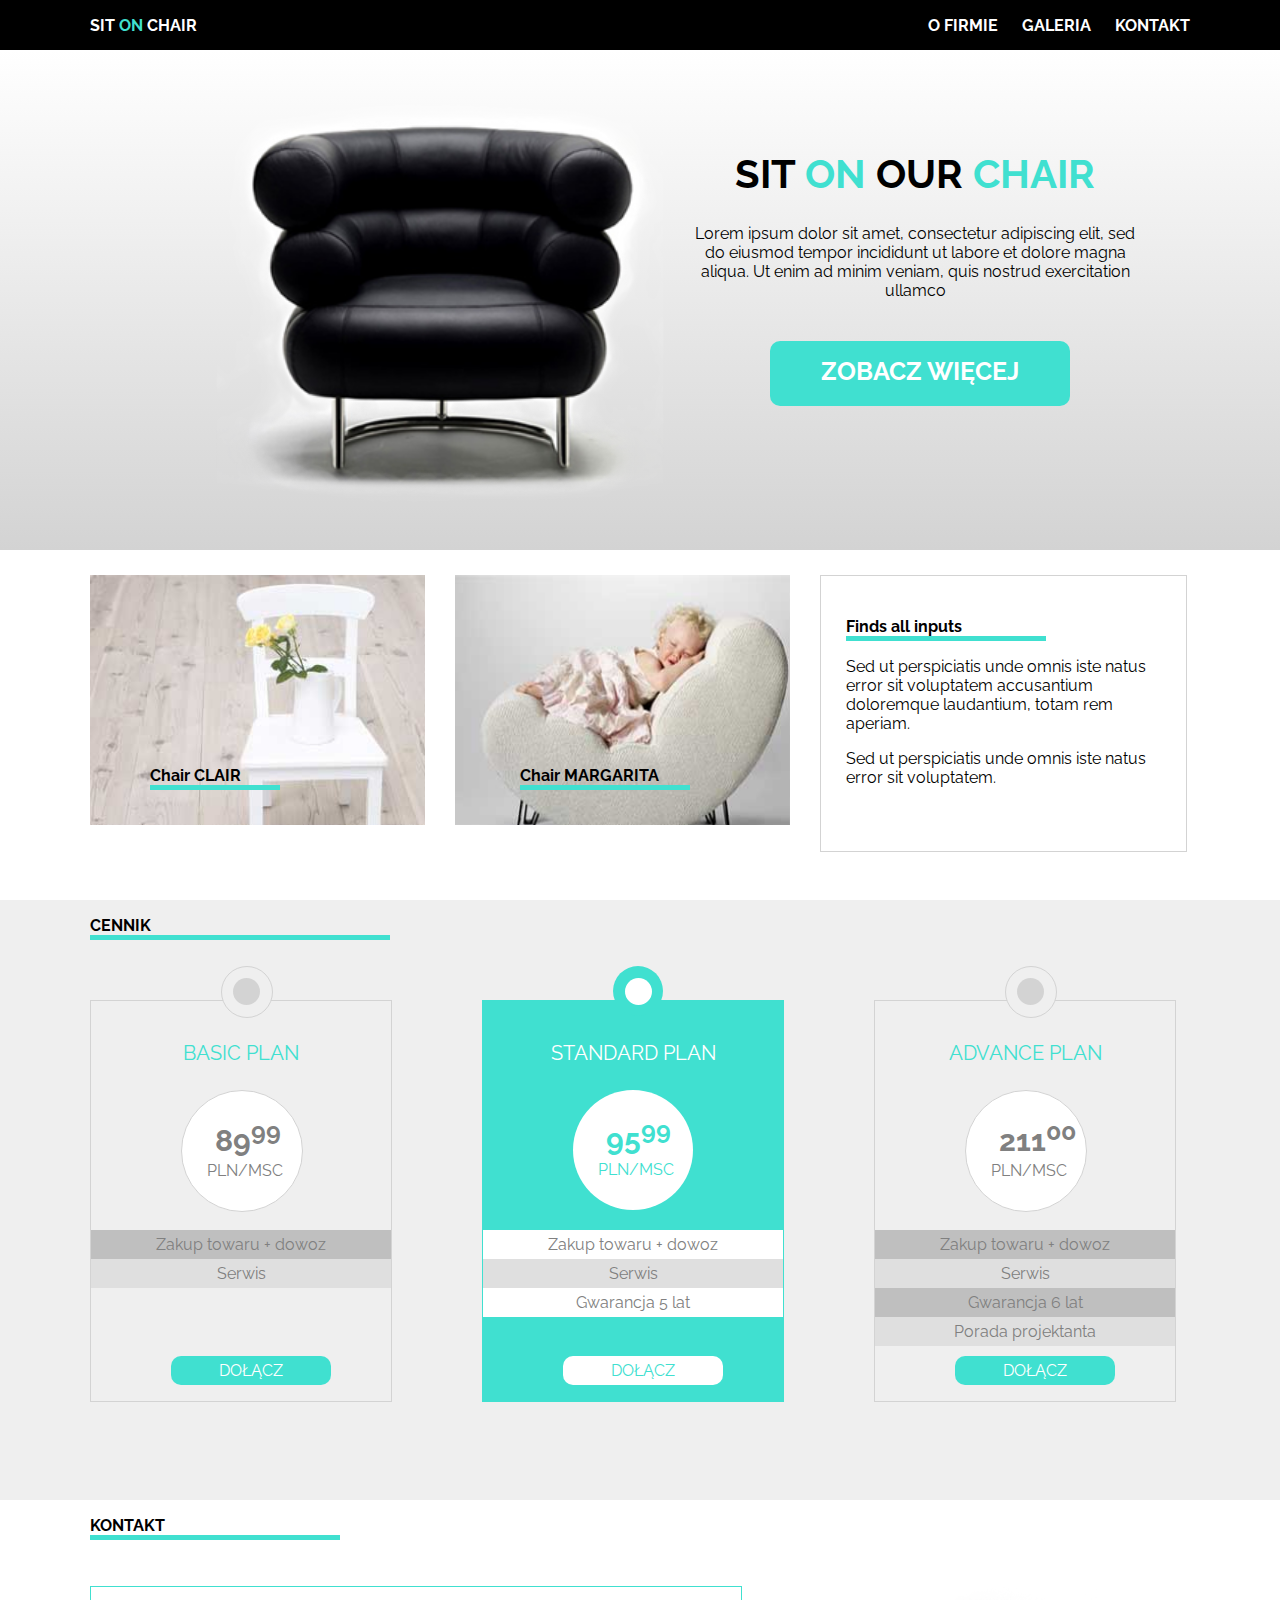
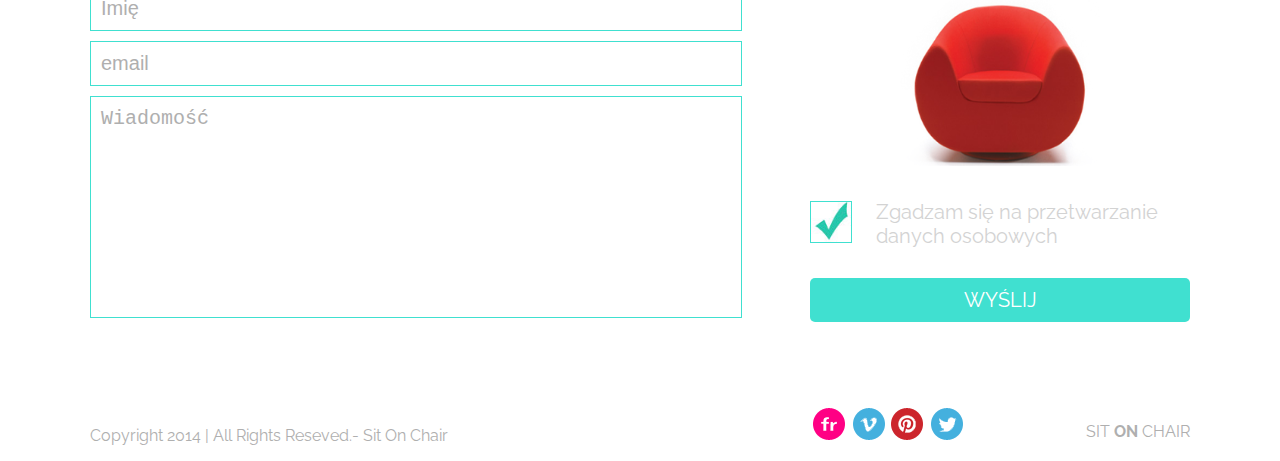
<file: index.html>
<!DOCTYPE html>
<html lang="pl-PL">
<head>
    <meta charset="UTF-8">
    <title>Warsztaty1</title>
    <link rel="stylesheet" href="style.css" />
    <link href="https://fonts.googleapis.com/css?family=Raleway" rel="stylesheet">
</head>
<body>

  <header>
    <div class="header">
      <div class="tittle">
        <p class="tittle">SIT <span class="color">ON</span> CHAIR</p>
      </div>
      <div class="menu_0">
          <ul class="menu">
            <li>O FIRMIE
              <ul class="submenu">
                <div class="arrow_box"></div>
                <li>Aktualności</li>
                <li>Nasz Team</li>
                <li>Historia</li>
              </ul>
              </li>
            <li>GALERIA</li>
            <li>KONTAKT</li>
          </ul>
      </div>
    </div>
  </header>

  <section id="container1">
      <div class="sleider">
        <img src="images/black_chair.png" class="chair" />

      <div class="text">
        <h1>SIT <span class="color">ON</span> OUR <span class="color">CHAIR</span></h1>
        <p class="text_chair">Lorem ipsum dolor sit amet,
          consectetur adipiscing elit, sed do eiusmod tempor incididunt ut labore et dolore magna aliqua. Ut enim ad minim veniam,
          quis nostrud exercitation ullamco</p>
        <p class="info">ZOBACZ WIĘCEJ</p>
      </div>

    </div>
  </section>
<!-- oferty - -->
  <section id="oferta">
    <div class="box">
      <img src="images/box1_img.jpg" class="box1"/>
    </div>

    <div class="box">
      <img src="images/box2_img.jpg" class="box2"/>
    </div>

    <p class="picture1">Chair CLAIR</p>
    <p class="picture2">Chair MARGARITA</p>

    <div class="box3">
      <p class="box3_0">
        Finds all inputs
      </p>
      <p class="box3_1">
        Sed ut perspiciatis unde omnis iste natus error sit voluptatem accusantium
        doloremque laudantium, totam rem aperiam.
      </p>
      <p class="box3_2">
        Sed ut perspiciatis unde omnis iste natus error sit voluptatem.
      </p>
    </div>
  </section>

  <section id="container3">
    <div id="cenniki">
      <p class="cennik">CENNIK</p>

<!-- cennik1 -->
      <div class="cennik1">
        <p class="plan1">BASIC PLAN</p>
        <div class="cena1">
          <p class="cena">89<sup>99</sup></br></p>
          <span class="waluta">PLN/MSC</span>
        </div>
          <p class="zakup1">Zakup towaru + dowoz</p>
          <p class="serwis1">Serwis</p>
          <p class="dolacz1">DOŁĄCZ</p>
        <div class="kolko1"></div>
        <div class="kolko2"></div>
      </div>

      <!-- cennik2 -->
      <div class="cennik2">
        <p class="plan2">STANDARD PLAN</p>
        <div class="cena2">
          <p class="cena_2">95<sup>99</sup></br></p>
          <span class="waluta">PLN/MSC</span>
        </div>
          <p class="zakup2">Zakup towaru + dowoz</p>
          <p class="serwis2">Serwis</p>
          <p class="gwarancja2">Gwarancja 5 lat</p>
          <p class="dolacz2">DOŁĄCZ</p>
        <div class="kolko1_cennik2"></div>
        <div class="kolko2_cennik2"></div>
      </div>

      <!-- cennik3 -->
      <div class="cennik3">
        <p class="plan3">ADVANCE PLAN</p>
        <div class="cena3">
          <p class="cena_3">211<sup>00</sup></br></p>
          <span class="waluta">PLN/MSC</span>
        </div>
          <p class="zakup3">Zakup towaru + dowoz</p>
          <p class="serwis3">Serwis</p>
          <p class="gwarancja3">Gwarancja 6 lat</p>
          <p class="porada3">Porada projektanta</p>
          <p class="dolacz3">DOŁĄCZ</p>
        <div class="kolko1_cennik3"></div>
        <div class="kolko2_cennik3"></div>
      </div>
  </div>

  <section id="conteiner4">
    <div id="contact">
        <p class="kontakt">KONTAKT</p>

          <form>
            <input type="name" placeholder="Imię" maxlength="20"/>
            <input type="email" placeholder="email" maxlength="30" />
            <textarea placeholder="Wiadomość"></textarea>
          </form>

            <div class="red_chair">
              <img class="redchair"src="images/red_chair.png" /></br>
                <img class="form_ok"src="images/form_ok.jpg" />
                <p class="zgoda">Zgadzam się na przetwarzanie </br>danych osobowych</p>
                <p class="submit">WYŚLIJ</p>
              </div>
        </div>
    </div>
  </section>

  <footer>
    <div id="footer">
      <p class="copy_right">Copyright 2014 | All Rights Reseved.- Sit  On Chair</p>
      <div class="images">
        <img class="flickr" src="images/flickr.png" />
        <img class="vimeo" src="images/vimeo.png" />
        <img class="pinterest" src="images/pinterest.png" />
        <img class="twitter" src="images/twitter.png" />
      </div>
      <p class="logo">SIT <span class="bold">ON </span>CHAIR</p>
    </div>
  </footer>

</body>
</html>
</file>
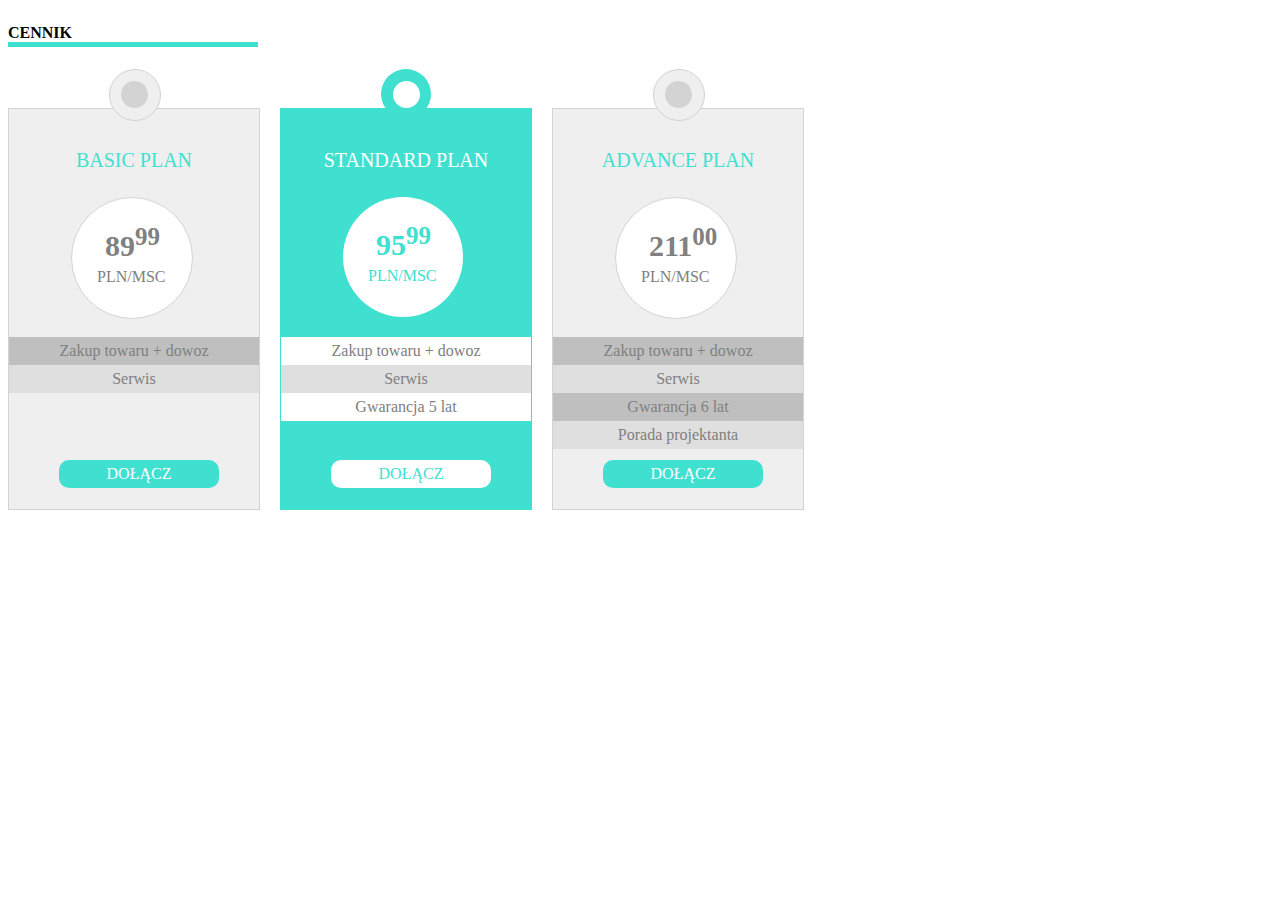
<file: cennik/index_cennik.html>
<!DOCTYPE html>
<html lang="pl-PL">
<head>
    <meta charset="UTF-8">
    <title>Warsztaty1</title>
    <link rel="stylesheet" href="cennik.css" />

    <link href="https://fonts.googleapis.com/css?family=Raleway" rel="stylesheet">
</head>
<body>
  <section id="container3">
    <p class="cennik">CENNIK</p>

    <div id="cenniki">

      <div class="cennik1">
        <p class="plan1">BASIC PLAN</p>
        <div class="cena1">
          <p class="cena">89<sup>99</sup></br></p>
          <span>PLN/MSC</span>
        </div>
          <p class="zakup1">Zakup towaru + dowoz</p>
          <p class="serwis1">Serwis</p>
          <p class="dolacz1">DOŁĄCZ</p>
        <div class="kolko1"></div>
        <div class="kolko2"></div>
      </div>

      <!-- cennik2 -->
      <div class="cennik2">
        <p class="plan2">STANDARD PLAN</p>
        <div class="cena2">
          <p class="cena_2">95<sup>99</sup></br></p>
          <span>PLN/MSC</span>
        </div>
          <p class="zakup2">Zakup towaru + dowoz</p>
          <p class="serwis2">Serwis</p>
          <p class="gwarancja2">Gwarancja 5 lat</p>
          <p class="dolacz2">DOŁĄCZ</p>
        <div class="kolko1_cennik2"></div>
        <div class="kolko2_cennik2"></div>
      </div>

      <!-- cennik3 -->
      <div class="cennik3">
        <p class="plan3">ADVANCE PLAN</p>
        <div class="cena3">
          <p class="cena_3">211<sup>00</sup></br></p>
          <span>PLN/MSC</span>
        </div>
          <p class="zakup3">Zakup towaru + dowoz</p>
          <p class="serwis3">Serwis</p>
          <p class="gwarancja3">Gwarancja 6 lat</p>
          <p class="porada3">Porada projektanta</p>
          <p class="dolacz3">DOŁĄCZ</p>
        <div class="kolko1_cennik3"></div>
        <div class="kolko2_cennik3"></div>
      </div>
  </div>



  </section>










</body>
</html>
</file>
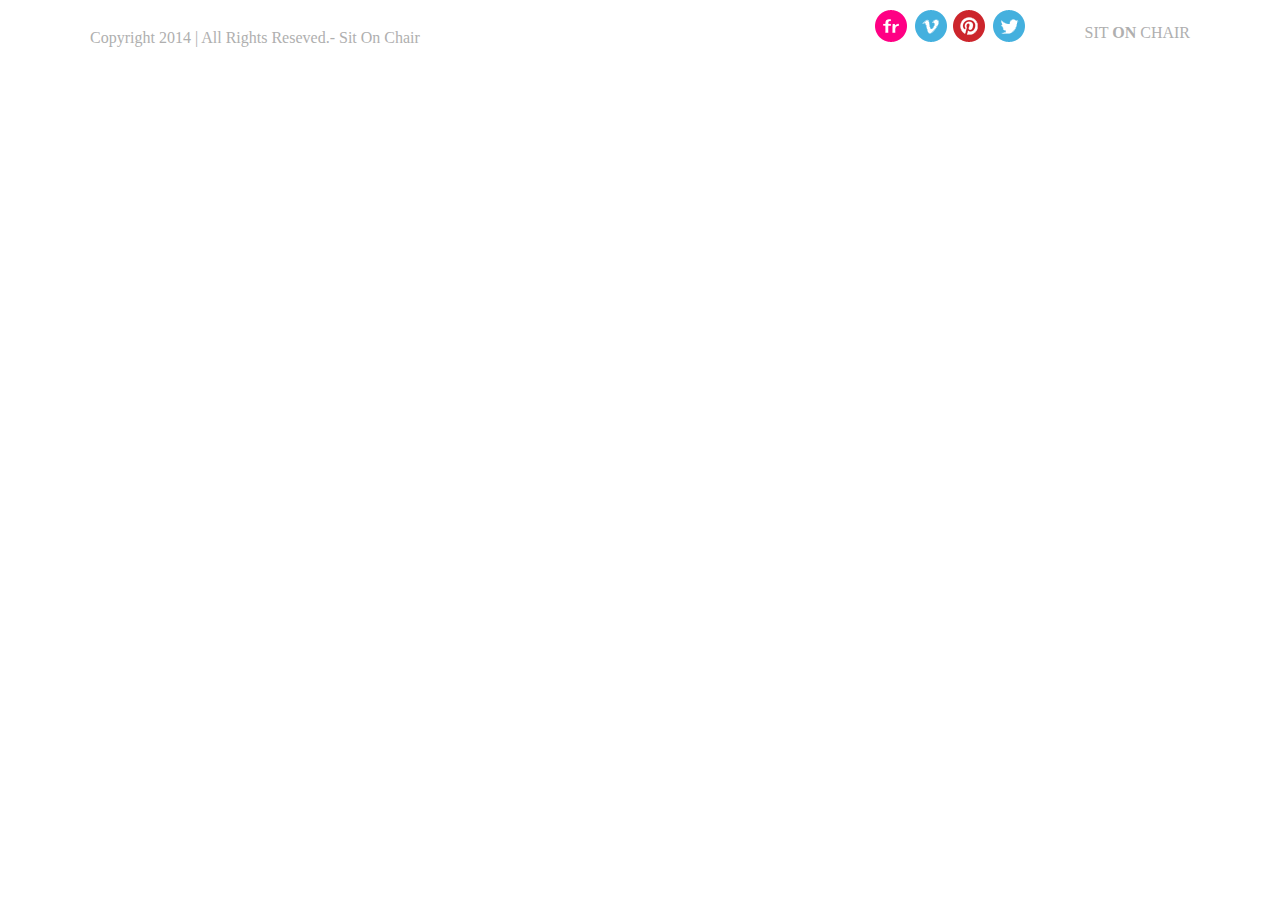
<file: footer/index_footer.html>
<!DOCTYPE html>
<html lang="pl-PL">
<head>
    <meta charset="UTF-8">
    <title>Warsztaty1</title>
    <link rel="stylesheet" href="footer.css" />
    <link href="https://fonts.googleapis.com/css?family=Raleway" rel="stylesheet">
</head>
<body>
  <footer>
      <p class="copy_right">Copyright 2014 | All Rights Reseved.- Sit  On Chair</p>
      <div class="images">
        <img class="flickr" src="../images/flickr.png" />
        <img class="vimeo" src="../images/vimeo.png" />
        <img class="pinterest" src="../images/pinterest.png" />
        <img class="twitter" src="../images/twitter.png" />
      </div>
      <p class="logo">SIT <span class="bold">ON </span>CHAIR</p>
  </footer>








</body>
</html>
</file>
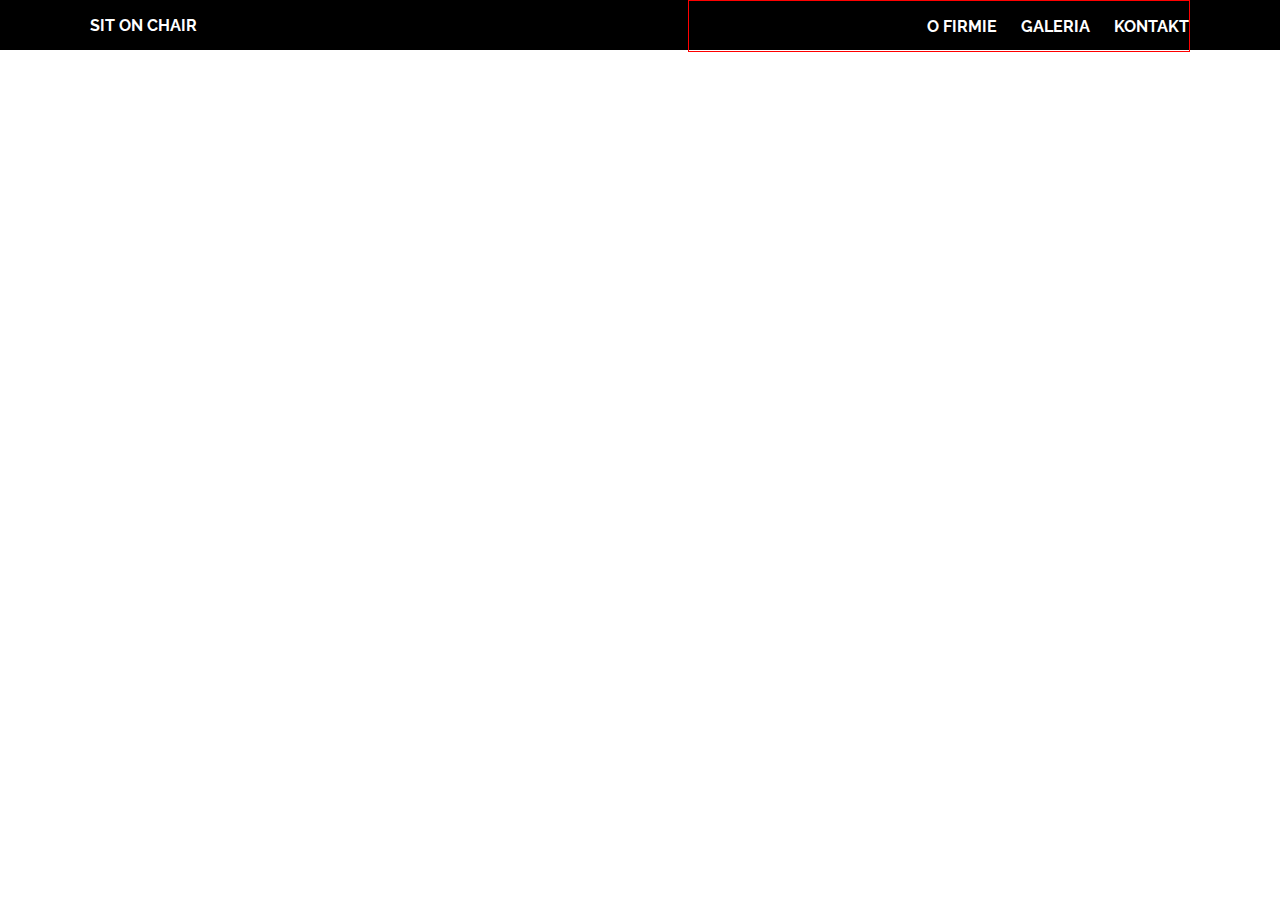
<file: header/header.html>
<!DOCTYPE html>
<html lang="pl-PL">
<head>
    <meta charset="UTF-8">
    <title>Warsztaty1</title>
    <link rel="stylesheet" href="header.css" />
    <link href="https://fonts.googleapis.com/css?family=Raleway" rel="stylesheet">
</head>
<body>

  <header>
    <div class="header">
      <div class="tittle">
        <p class="tittle">SIT <span class="color">ON</span> CHAIR</p>
      </div>
      <div class="menu_0">
          <ul class="menu">
            <li>O FIRMIE
              <ul class="submenu">
                <li>Aktualności</li>
                <li>Nasz Team</li>
                <li>Historia</li>
              </ul>
              </li>
            <li>GALERIA</li>
            <li>KONTAKT</li>
          </ul>

      </div>
    </div>
  </header>
</body>
</html>
</file>
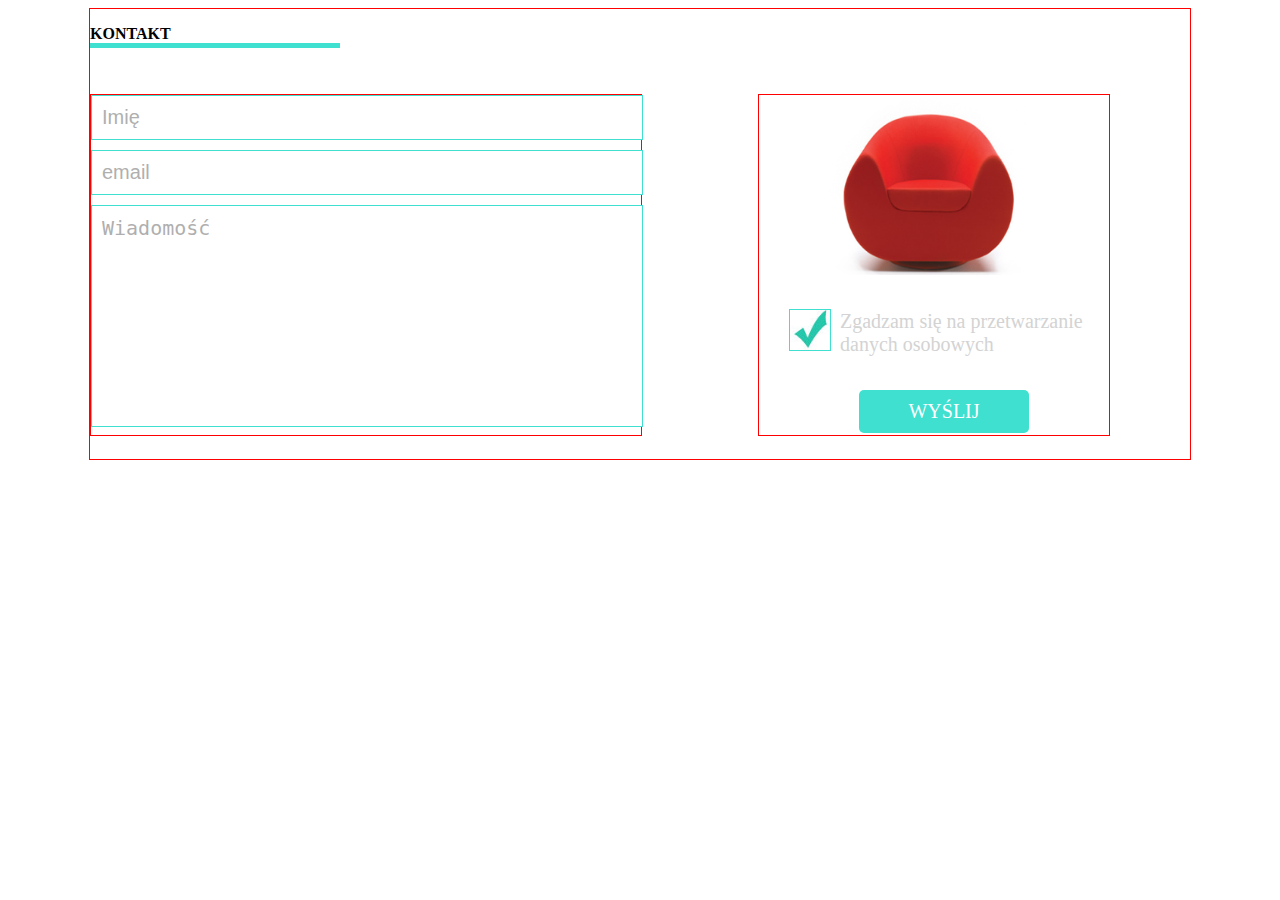
<file: section4/index_section4.html>
<!DOCTYPE html>
<html lang="pl-PL">
<head>
    <meta charset="UTF-8">
    <title>Warsztaty1</title>
    <link rel="stylesheet" href="section4.css" />
    <link href="https://fonts.googleapis.com/css?family=Raleway" rel="stylesheet">
</head>
<body>
  <section id="conteiner4">
    <div id="contact">
        <p class="kontakt">KONTAKT</p>

          <form>
            <input type="name" placeholder="Imię" maxlength="20"/>
            <input type="email" placeholder="email" maxlength="30" />
            <textarea placeholder="Wiadomość"></textarea>
          </form>

            <div class="red_chair">
              <img class="redchair"src="../images/red_chair.png" /></br>
                <img class="form_ok"src="../images/form_ok.jpg" />
                <p class="zgoda">Zgadzam się na przetwarzanie danych osobowych</p>
                <p class="submit">WYŚLIJ</p>
              </div>

        </div>
    </div>

  </section>
</body>
</html>
</file>
<file: style.css>
body{
  font-family: 'Raleway', sans-serif;
  margin: 0;
  padding: 0;
}
header,#conteiner1,#conteiner2, #conteiner3,#conteiner4,footer{
  width: 100%
}
.header,.sleider,#oferta,#cenniki,#contact,#footer{
  width: 1100px;
  margin: 0 auto;
}

header{
  height: 50px;
  background-color: black;
  color:white;
  font-weight: bold;
}
.header{
  height: 50px;
  /*border: 1px solid red;*/
}
.tittle{
  display: inline-block;
  float: left;
}
/*dziubek*/
.arrow_box {
	position: relative;
	background: black;
	border: 4px solid black;
}
.arrow_box:after, .arrow_box:before {
	bottom: 100%;
	left: 50%;
	border: solid transparent;
	content: " ";
	height: 0;
	width: 0;
	position: absolute;
	pointer-events: none;
}
.arrow_box:after {
	border-color: rgba(0, 0, 0, 0);
	border-bottom-color: black;
	border-width: 18px;
	margin-left: -18px;
}
.arrow_box:before {
	border-color: rgba(194, 225, 245, 0);
	border-bottom-color: black;
	border-width: 20px;
	margin-left: -20px;
}

/*menu i submenu*/
.menu_0{
  width: 500px;
  height: 50px;
  /*border: 1px solid red;*/
  float: right;
}

li{
  display: inline-block;
  padding-left: 20px;
}
.menu{
  float: right;
  position: relative;
}

.menu li:hover{
  background: black;
  color: white;
}
.submenu{
  width: 130px;
  height: 100px;
  /*border: 1px solid red;*/
  position: absolute;
  padding-left: 0;
  margin-top: 20px;
  display: none;
  background-color: black;
  left:20px;
}
.submenu li{
  padding: 5px;
}
.menu li:hover .submenu{
  display: block;
  background: black;
}
.menu li:hover .submenu li:hover{
  background: white;
  color: black;
}


/*turkusowy backggroud*/
p.info,.dolacz1, .cennik2, .kolko1_cennik2, .dolacz3{
  background-color: turquoise;
}
/*turkusowa czcionka*/
span.color,.plan1, .cena2>span.waluta, .cena2, .dolacz2, .plan3{
  color:turquoise;
}
/*turkusowy border-bottom*/
.picture1,.picture2,.box3_0,.cennik,.kontakt{
border-bottom: 5px solid  turquoise
}
/*border w kolorze turkusowym*/
input, textarea,img.form_ok,.cennik2{
  border:1px solid turquoise;
  }

/*section1*/
#container1{
  height: 500px;
  /*border: 1px solid red;*/
  background-image: linear-gradient(180deg,white,lightgrey);
}

.sleider{
  height: 500px;
  position: relative;
}
.chair{
  width: 700px;
  height: 500px;
  display: inline-block;
  position: absolute;
  left:0;
}
/*prawa strona fotela*/
.text{
  width: 450px;
  height: 500px;
  display: inline-block;
  right: 50px;
  top: 50px;
  text-align: center;
  position: absolute;
  /*border: 1px solid red;*/
}

h1{
  font-size: 40px;
  font-weight: bold;
  margin-top: 50px;
}

/*zobacz więcej*/
p.info{
  width: 300px;
  height: 40px;
  border-radius: 10px;
  color: white;
  font-weight: bold;
  text-align: center;
  padding-top:15px;
  padding-bottom: 10px;
  right: 70px;
  position: absolute;
  font-size: 25px;
}

/*oferty*/

#oferta{
  height: 300px;
  background-color: white;
  /*border: 1px solid red;*/
}
.box1, .box2{
  width: 335px;
  height: 250px;
  position: relative;
}
.picture1, .picture2{
  color:black;
  font-weight: bold;
  position: absolute;
  font-weight: bold;

}
.picture1{
  top:750px;
  left:150px;
  width: 130px;
}
.picture2{
  top:750px;
  left: 520px;
  width: 170px;
}
.box, .box3{
  width: 335px;
  height: 250px;
  display: inline-block;
  float: left;
  padding-top: 25px;
  padding-right: 30px;
}
.box3{
  border: 1px solid lightgrey;
  margin-top: 25px;
}
/*box3*/
.box3_0{
  width: 200px;
  font-weight: bold;
}
.box3_0,.box3_1,.box3_2{
  margin-left: 25px;
}
/*section3, cenniki*/
#container3{
  margin-top: 50px;
  height: 600px;
  /*border: 1px solid red;*/
  background-color:#EFEFEF;
}
#cenniki{
  height: 600px;
  /*border: 1px solid red;*/
  /*position: relative;*/
}
.cennik{ //napis cennik
  color:black;
  font-weight: bold;
  position: absolute;
  font-weight: bold;
  width: 300px;
}

.cennik1, .cennik2, .cennik3{
  width: 300px;
  height: 400px;
  display: inline-block;
  float: left;
  margin-top: 100px;
  position: relative;
}
.cennik2,.cennik3{
  margin-left: 90px;
}

.plan1, .zakup1, .serwis1, .dolacz1,
.zakup2, .serwis2, .gwarancja2, .dolacz2, .plan2,
.plan3, .zakup3, .serwis3, .gwarancja3, .porada3, .dolacz3{
  text-align: center;
  padding: 5px;
}

.cena, span.waluta, .zakup1, .serwis1, .zakup2, .serwis2, .gwarancja2,
.cena3,.zakup3, .serwis3,.gwarancja3,.porada3{
  color:grey;

}
.zakup2, .gwarancja2, .cena1, .cena2, .dolacz2, .cena3{
background-color: white;
}
.serwis1, .serwis2, .serwis3, .porada3{
  background-color: #DFDFDF;
}
.cennik1, .cennik3, .kolko1, .kolko1_cennik3{
  background-color: #EFEFEF;
}
.zakup1, .zakup3, .gwarancja3{
  background-color: #BFBFBF;
}
.dolacz1, .plan2, .dolacz3{
  color:white;
}
.cennik1,.kolko1, .cena1, .cennik3, .kolko1_cennik3, .cena3{
  border: 1px solid lightgrey;
}

.plan1, .plan2, .plan3{
  font-size: 20px;
  padding-top: 20px;
}
.cena1,.cena2,.cena3{
  width: 120px;
  height: 120px;
  border-radius: 50%;
  position: absolute;
  left: 90px;
}
.cena, span.waluta, .cena_2, .cena2>span.waluta, .cena_3, .cena3>span.waluta{
  position: absolute;
}
.cena,.cena_2,.cena_3{
  font-size: 30px;
  font-weight: bold;
  margin: 0;
  left: 33px;
  top: 25px;
}
span.waluta, .cena2>span.waluta, .cena3>span.waluta{
  left:25px;
  top: 60px;
  padding-top: 10px;
}

.zakup1,.zakup2,.zakup3{
  margin-top: 160px;
  margin-bottom: 0;
}

.serwis1,.gwarancja2, .serwis2,.gwarancja3, .serwis3, .porada3{
  margin-top: 0;
  margin-bottom: 0;
}
.dolacz1,.dolacz2,.dolacz3{
  width: 150px;
  border-radius: 10px;
  position: absolute;
  left:80px;
  bottom: 0;
}

.kolko1, .kolko1_cennik2,.kolko1_cennik3{
  width: 50px;
  height: 50px;
  border-radius: 50%;
  position: absolute;
  top:-35px;
  left: 130px;
}

.kolko2,.kolko2_cennik2,.kolko2_cennik3{
  width: 27px;
  height: 27px;
  border-radius: 50%;
  position: absolute;
  top:-23px;
  left: 142px;
}

/*cennik1 i cennik3*/
.kolko1{
  border:1px solid lightgrey;
}
.kolko2,.kolko2_cennik3{
  background-color: lightgrey;
}

/*cennik2*/

.kolko2_cennik2{
  background-color: white;
}
/*container 4 -kontakt*/
#conteiner4{
  height: 450px;
}
#contact{
  height: 450px;
    /*border: 1px solid red;*/
}
.kontakt{
  color:black;
  font-weight: bold;
  width: 250px;
}


input, textarea{
  width: 630px;
  padding: 10px;
  font-size: 20px;
  color: #AFAFAF;
  display: block;
  margin-bottom: 10px;

}
::-webkit-input-placeholder{
  font-size: 20px;
  color: #AFAFAF;
}

textarea{
  resize: none;
  height: 200px;

}
form{
  width: 650px;
  height: 340px;
  margin-top: 30px;
  /*border: 1px solid red;*/
  display: inline-block;
  float: left;
}
.red_chair{
  width: 380px;
  height: 340px;
  display: inline-block;
  float: right;
  margin-top: 30px;
  /*border: 1px solid red;*/
  padding-right: 0;
}
.redchair{
width: 200px;
height: 180px;
margin-left: 90px;
}
img.form_ok{
  width: 40px;
  height: 40px;
  display: inline-block;
}
.zgoda{
  width:290px;
  color: lightgrey;
  font-size: 18px;
  display: inline-block;
  margin-top: 30px;
  margin-bottom: 10px;
  margin-left: 20px;
  font-size: 20px;
  /*border: 1px solid red;*/
}
.submit{
  width: 360px;
  padding:10px;
  background-color: turquoise;
  color: white;
  font-size: 20px;
  text-align: center;
  border-radius: 5px;
  margin-bottom: 0;
}

/*footer*/
footer{
  height: 50px;
  margin-top: 40px;
}
#footer{
  height: 50px;
  /*border:1px solid red;*/
  color: #AFAFAF;
}
.copy_right,.images,.logo{
  display: inline-block;
}
.logo{
float: right;
}
.images{
  margin-left: 360px;
}
.bold{
  font-weight: bold;
}
</file>
<file: cennik/cennik.css>
.cennik{ //napis cennik
  color:black;
  font-weight: bold;
  position: absolute;
  font-weight: bold;
  border-bottom: 5px solid  turquoise;
  width: 250px;

}


.cennik1, .cennik2, .cennik3{
  width: 250px;
  height: 400px;
  display: inline-block;
  float: left;
  margin-top: 100px;
  position: relative;
}
.cennik2,.cennik3{
  margin-left: 20px;
}

.plan1, .zakup1, .serwis1, .dolacz1,
.zakup2, .serwis2, .gwarancja2, .dolacz2, .plan2,
.plan3, .zakup3, .serwis3, .gwarancja3, .porada3, .dolacz3{
  text-align: center;
  padding: 5px;
}
.plan1, .cena2>span, .cena2, .dolacz2, .plan3{
  color:turquoise;
}
.dolacz1, .cennik2, .kolko1_cennik2, .dolacz3{
  background-color: turquoise;
}
.cena, span, .zakup1, .serwis1, .zakup2, .serwis2, .gwarancja2,
.cena3,.zakup3, .serwis3,.gwarancja3,.porada3{
  color:grey;

}
.zakup2, .gwarancja2, .cena1, .cena2, .dolacz2, .cena3{
background-color: white;
}
.serwis1, .serwis2, .serwis3, .porada3{
  background-color: #DFDFDF;
}
.cennik1, .cennik3, .kolko1, .kolko1_cennik3{
  background-color: #EFEFEF;
}
.zakup1, .zakup3, .gwarancja3{
  background-color: #BFBFBF;
}
.dolacz1, .plan2, .dolacz3{
  color:white;
}
.cennik1,.kolko1, .cena1, .cennik3, .kolko1_cennik3, .cena3{
  border: 1px solid lightgrey;
}

.plan1, .plan2, .plan3{
  font-size: 20px;
  padding-top: 20px;
}
.cena1,.cena2,.cena3{
  width: 120px;
  height: 120px;
  border-radius: 50%;
  position: absolute;
  left: 62px;
}
.cena, span, .cena_2, .cena2>span, .cena_3, .cena3>span{
  position: absolute;
}
.cena,.cena_2,.cena_3{
  font-size: 30px;
  font-weight: bold;
  margin: 0;
  left: 33px;
  top: 25px;
}
span, .cena2>span, .cena3>span{
  left:25px;
  top: 60px;
  padding-top: 10px;
}

.zakup1,.zakup2,.zakup3{
  margin-top: 160px;
  margin-bottom: 0;
}

.serwis1,.gwarancja2, .serwis2,.gwarancja3, .serwis3, .porada3{
  margin-top: 0;
  margin-bottom: 0;
}
.dolacz1,.dolacz2,.dolacz3{
  width: 150px;
  border-radius: 10px;
  position: absolute;
  left:50px;
  bottom: 5px;
}

.kolko1, .kolko1_cennik2,.kolko1_cennik3{
  width: 50px;
  height: 50px;
  border-radius: 50%;
  position: absolute;
  top:-40px;
  left: 100px;
}

.kolko2,.kolko2_cennik2,.kolko2_cennik3{
  width: 27px;
  height: 27px;
  border-radius: 50%;
  position: absolute;
  top:-28px;
  left: 112px;
}

/*cennik1 i cennik3*/
.kolko1{
  border:1px solid lightgrey;
}
.kolko2,.kolko2_cennik3{
  background-color: lightgrey;
}

/*cennik2*/
.cennik2{
  border:1px solid turquoise;
  }
.kolko2_cennik2{
  background-color: white;
}
</file>
<file: footer/footer.css>
footer{
  width: 1100px;
  height: 50px;
  margin: 0 auto;
  /*border:1px solid red;*/
  color: #AFAFAF;
}
.copy_right,.images,.logo{
  display: inline-block;
}
.logo{
float: right;
}
.images{
  margin-left: 450px;
}
.bold{
  font-weight: bold;
}
</file>
<file: header/header.css>
body{
  font-family: 'Raleway', sans-serif;
  margin: 0;
  padding: 0;
}
header,#conteiner1,#conteiner2, #conteiner3,#conteiner4,footer{
  width: 100%
}
.header,.sleider,#oferta,#cenniki,#contact,#footer{
  width: 1100px;
  margin: 0 auto;
}

header{
  height: 50px;
  background-color: black;
  color:white;
  font-weight: bold;
}
.header{
  height: 50px;
  /*border: 1px solid red;*/
}
.tittle{
  display: inline-block;
  float: left;
}
.menu_0{
  width: 500px;
  height: 50px;
  border: 1px solid red;
  float: right;
}

li{
  display: inline-block;
  padding-left: 20px;
}
.menu{
  float: right;
  position: relative;
}

.menu li:hover{
  background: black;
  color: white;
}
.submenu{
  width: 130px;
  height: 100px;
  /*border: 1px solid red;*/
  position: absolute;
  padding-left: 0;
  margin-top: 15px;
  display: none;
  background-color: black;
}
.submenu li{
  padding: 5px;
}
.menu li:hover .submenu{
  display: block;
  background: black;
}
.menu li:hover .submenu li:hover{
  background: white;
  color: black;
}
</file>
<file: section4/section4.css>
#conteiner4{
  width: 100%;
  height: 350px;
}
#contact{
  width: 1100px;
  height: 450px;
  margin: 0 auto;
    border: 1px solid red;
}
.kontakt{
  color:black;
  font-weight: bold;
  border-bottom: 5px solid  turquoise;
  width: 250px;
}

input, textarea{
  width: 530px;
  padding: 10px;
  font-size: 20px;
  color: #AFAFAF;
  display: block;
  margin-bottom: 10px;
  border: 1px solid turquoise;
}
::-webkit-input-placeholder{
  font-size: 20px;
  color: #AFAFAF;
}
textarea{
  resize: none;
  height: 200px;
}
form{
  width: 550px;
  height: 340px;
  margin-top: 30px;
  border: 1px solid red;
  display: inline-block;
  float: left;
}
.red_chair{
  width: 350px;
  height: 340px;
  display: inline-block;
  float: right;
  margin-top: 30px;
  margin-right: 80px;
  border: 1px solid red;
}
.redchair{
width: 200px;
height: 180px;
margin-left: 70px;
}
img.form_ok{
  width: 40px;
  height: 40px;
  margin-top: 30px;
  margin-left: 30px;
  border: 1px solid turquoise;
  display: inline-block;
}
.zgoda{
  width:250px;
  color: lightgrey;
  font-size: 18px;
  display: inline-block;
  margin-top: 30px;
  margin-bottom: 14px;
  margin-left: 5px;
  font-size: 20px;
}
.submit{
  width: 150px;
  padding:10px;
  background-color: turquoise;
  color: white;
  font-size: 20px;
  text-align: center;
  border-radius: 5px;
  margin-left: 100px;
  margin-bottom: 0;
}
</file>
